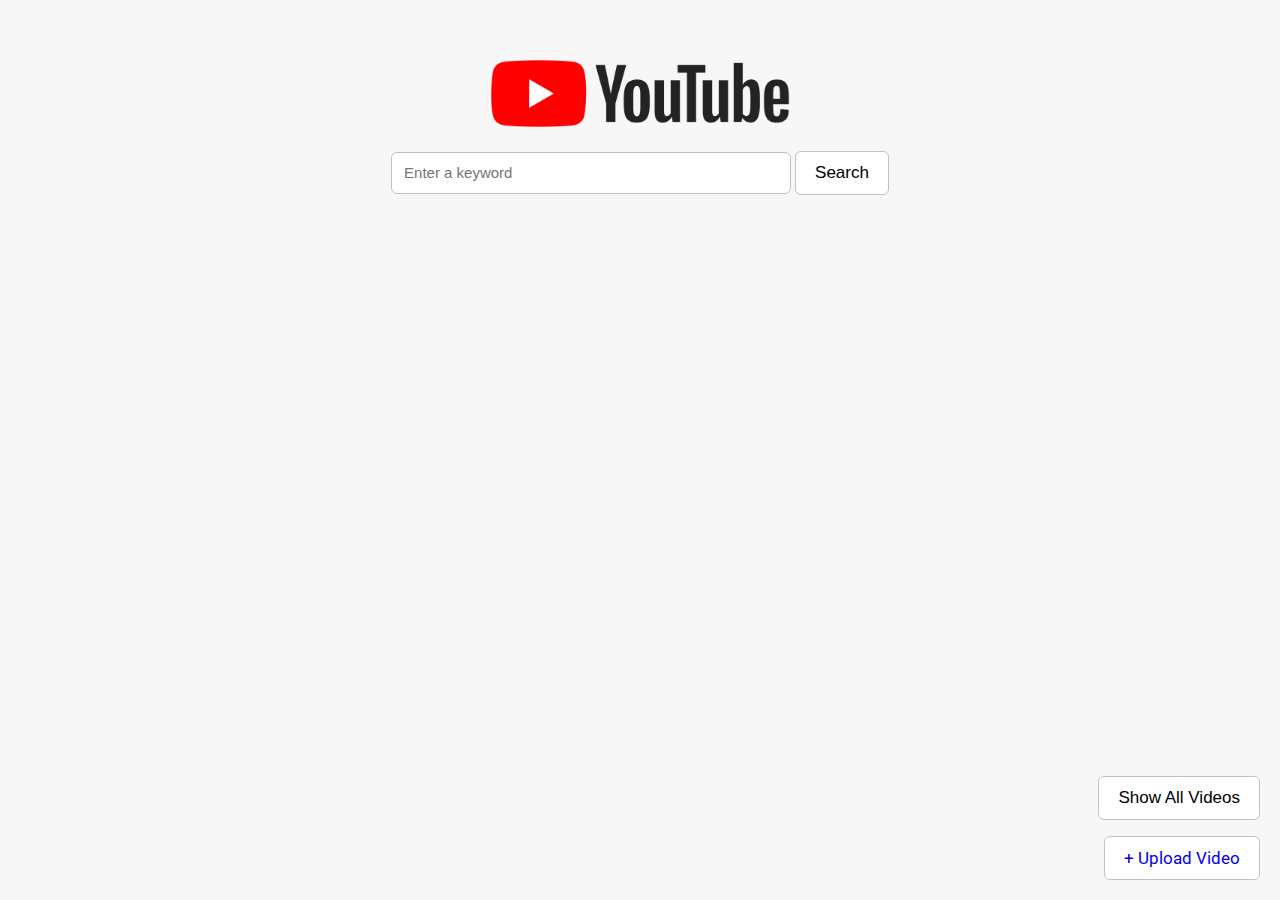
<file: index.html>
<!DOCTYPE html>
<html lang="en">
<head>
    <meta charset="UTF-8">
    <meta http-equiv="X-UA-Compatible" content="IE=edge">
    <meta name="viewport" content="width=device-width, initial-scale=1.0">        
    <link href="https://fonts.googleapis.com/css2?family=Roboto&display=swap" rel="stylesheet">
    <link rel="stylesheet" href="styles.css"/>
</head>
<body>  
    <header>
        <a href="upload.html" id="btn-upload" class="btn" style="position:fixed; bottom:20px; right:20px;"> 
            + Upload Video
        </a>  
        <button id="btn-show-all" class="btn" style="position:fixed; bottom:80px; right:20px;"> 
            Show All Videos
        </button>  
        <img src="assets/logo.png">   <br>
        <input id="txt-search" type="text" placeholder="Enter a keyword" value="">
        <button id="btn-search" class="btn">Search</button>
    </header>
    
    <div id="results">
        
    </div>
    <script src="app.js"></script>
</body>
</html>
</file>
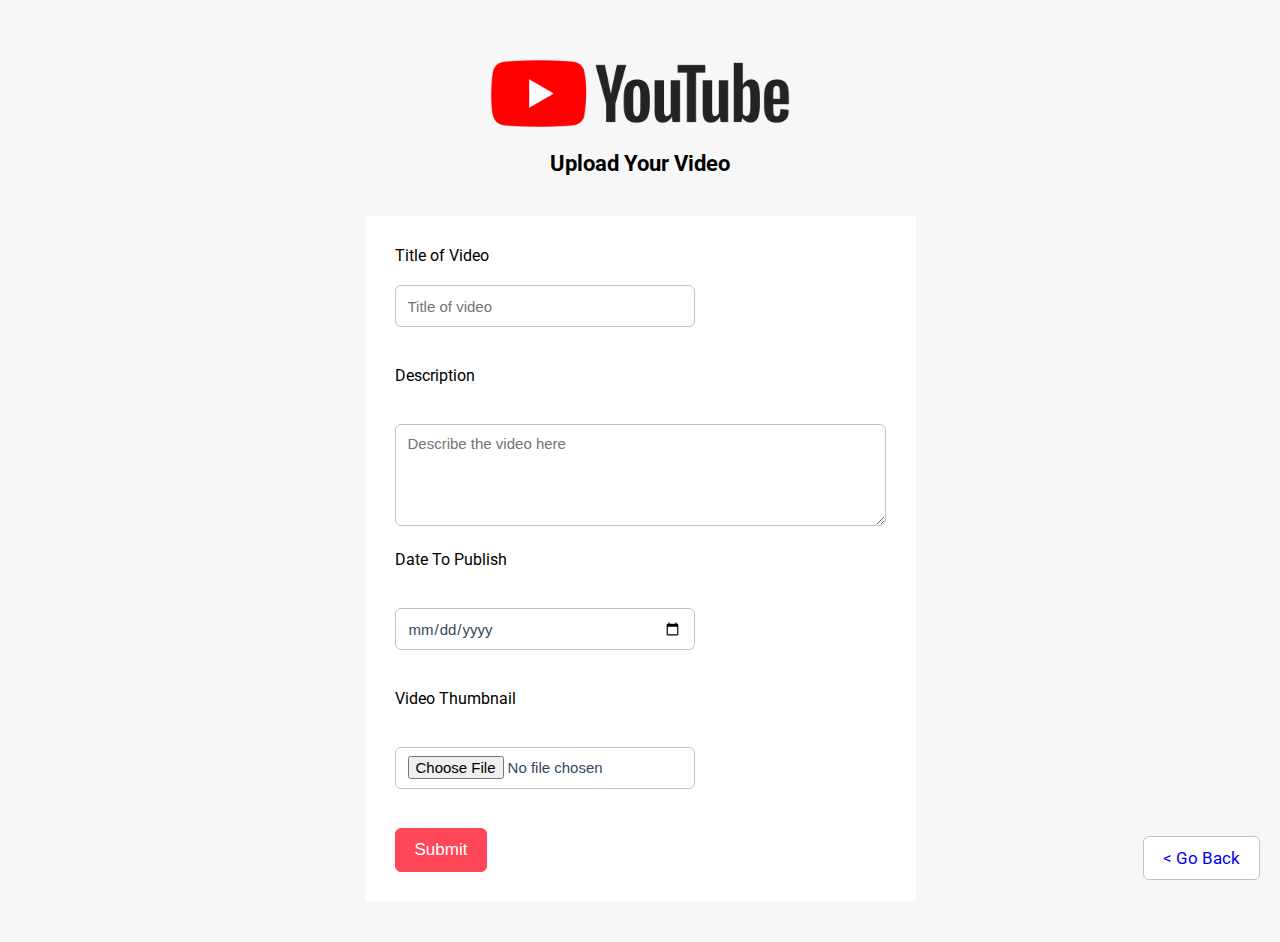
<file: upload.html>
<!DOCTYPE html>
<html lang="en">
<head>
    <meta charset="UTF-8">
    <meta http-equiv="X-UA-Compatible" content="IE=edge">
    <meta name="viewport" content="width=device-width, initial-scale=1.0">    
    <link rel="stylesheet" href="styles.css"/>
    <link href="https://fonts.googleapis.com/css2?family=Roboto&display=swap" rel="stylesheet">
    <link rel="stylesheet" href="styles.css"/>
</head>
<body>
    <header> 
        <a href="index.html" class="btn" style="position:fixed; bottom:20px; right:20px;"> 
            < Go Back
        </a>         
        <img src="assets/logo.png">   <br>
        <h1> Upload Your Video </h1>            
    </header>

    <div class="container">
        <form action="https://formspree.io/f/xeqvorvp" method="POST">
        <!-- @TODO: Put your code here -->

                <lable for="txt-title">Title of Video</lable> <br> 
                <input type="text" placeholder="Title of video" id="txt-username" name="username" required> <br>
            
                <label for ="description">Description</label> <br>
                <textarea id="textarea-description" name="description" rows="4" cols="50" placeholder="Describe the video here" required></textarea> <br>
            
                <label for ="date">Date To Publish</label> <br>
                <input type="date" id="date-publish" name="date" required> <br>
            
                <label for ="file">Video Thumbnail</label> <br>
                <input type="file" id="file-upload" name="file"> <br>

            <button class="btn btn-secondary">Submit</button>
        </form>        
    </div>
</body>
</html>
</file>
<file: styles.css>
* {
    margin:0px;
    padding:0px;
    box-sizing: border-box;
}
body {
    font-family:"Roboto";
    background-color:#f7f7f7;
}
header {
    text-align:center;
    margin:40px 0px;
}
/* logo */
header > img {
    width:300px;
    margin:20px 0px;
}
input, textarea {
    border: 1px solid #bdc3c7;
    color: #34495e;
    font-family: "Lato", Helvetica, Arial, sans-serif;
    font-size: 15px;
    line-height: 1.4;
    padding: 8px 12px;    
    border-radius: 6px;
    box-shadow: none;
    transition: border .25s linear, color .25s linear, background-color .25s linear;        
}
input {
    height: 42px;
    width:400px; 
}
.btn {
    padding: 10px 19px;
    font-size: 17px;
    line-height: 1.3;
    border-radius: 6px;
    background-color: #fff;
    border: 1px solid #bdc3c7;
    text-decoration:none;    
}
.btn:hover {
    background-color:#ff4757;
    color:white;
    border:1px solid #ff4757;
    cursor:pointer;
}
.btn:focus {
    outline:0;
}

div#results {
    width:70vw;
    margin:0 auto;
    text-align:center;
}
div.video {    
    display:grid;
    grid-template-columns: 400px auto;
    grid-column-gap: 20px;
    padding:20px;
    margin:20px 0px;
    background-color:#fff;
    text-align:left;
}

/* Video thumbnail */
img.thumbnail {
    max-width:400px;
}

p.name {
    font-size:20px;    
}
p.name a {
    color:rgb(22, 1, 116);
    text-decoration:none;
}
/* video statistics (num views, date released) */
p.stats {
    font-size:14px;    

}
/* profile photo */
p.creator {
    font-size:14px;
    display:flex;
    align-items:center;
    margin-top:15px;
}
p.creator img {
    max-width:40px;
    border-radius:50%;
    border:1px solid #666;
    margin-right:10px;
}
/* description box */
p.desc {
    margin-top:20px;
    font-size:16px;
    color:#555;
}


/* Styles for Upload page */
h1 {
    font-size:22px;
}
div.container {
    margin:0 auto;
    margin-bottom:40px;
    width:50vw;    
    display:flex;
    justify-content: center;
}
div.container form {
    background-color:#fff;
    padding:30px;
}
div.container form input {
    width:300px;
    display:block;
    margin:20px 0px;
}

div.container form textarea {
    margin:20px 0px;
}
div.container form label {
    display:block;    
}

.btn-secondary {
    background-color:#ff4757;
    border:1px solid #ff4757;
    color:white; 
}

.btn-secondary:hover {
    background-color:white;
    color:black; 
}
/* 
.hidden {
    display:none;
} */
</file>
